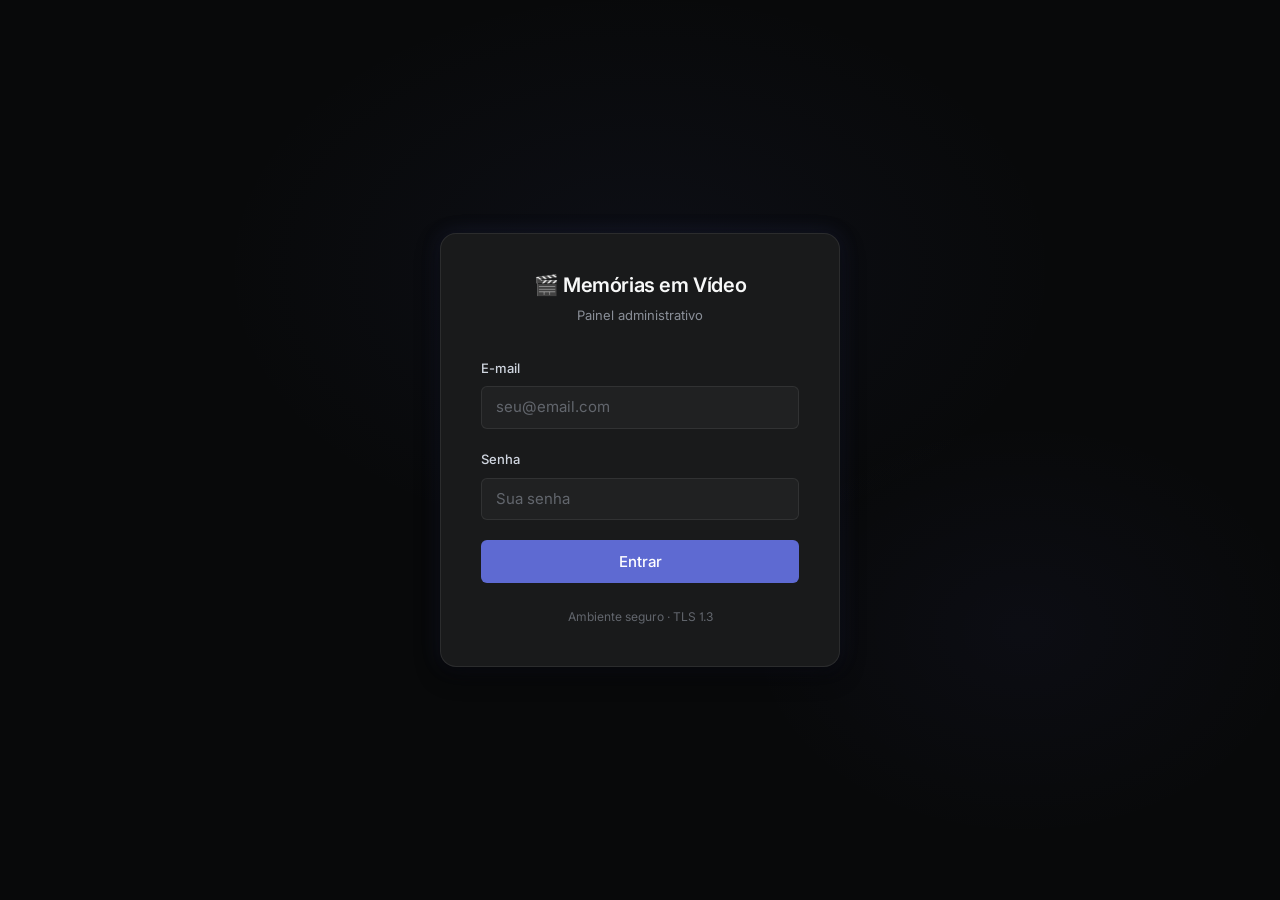
<file: frontend/pedido-detalhe.html>
<!DOCTYPE html>
<html lang="pt-BR">
<head>
  <meta charset="UTF-8">
  <meta name="viewport" content="width=device-width, initial-scale=1.0">
  <title>Memórias em Vídeo — Detalhe do Pedido</title>
  <link rel="stylesheet" href="css/style.css">
</head>
<body>
  <div id="app"></div>
  <script src="js/api.js"></script>
  <script src="js/sse.js"></script>
  <script src="js/app.js"></script>
  <script>
    let pedidoDetalheId = null, pedidoDetalheStream = null, pedidoDetalheData = null;
    function getPedidoDetalheHTML() {
      return `<div id="pedido-detail-loading" class="loading-overlay"><div class="spinner"></div><span>Carregando pedido…</span></div><div id="pedido-detail-content" class="hidden">
        <nav style="display:flex;align-items:center;gap:var(--space-3);margin-bottom:var(--space-6);flex-wrap:wrap;">
          <a href="#/pedidos" class="btn btn-sm btn-secondary">← Voltar</a>
          <span id="detail-status" class="badge badge--info">Carregando…</span>
          <span id="detail-id" style="font-size:var(--font-size-xs);color:var(--color-ink-muted);font-family:var(--font-mono);"></span>
        </nav>
        <div id="sse-status-bar" class="hidden alert alert--info" style="margin-bottom:var(--space-4);font-size:var(--font-size-xs);">🔄 Status atualizado em tempo real</div>
        <div class="detail-grid">
          <div>
            <div class="detail-section"><div class="detail-section__title">📸 Fotos Enviadas</div><div id="fotos-section"><div id="fotos-gallery" class="photo-gallery"></div><div id="fotos-empty" class="hidden"><div class="empty-state"><div class="empty-state__icon">🖼️</div><div class="empty-state__text">Nenhuma foto enviada</div></div></div></div></div>
            <div class="detail-section"><div class="detail-section__title">🎯 Curadoria</div><div class="curation-tabs"><button class="curation-tab curation-tab--active" data-curation="all" onclick="filterCuration('all')">Todas</button><button class="curation-tab" data-curation="selected" onclick="filterCuration('selected')">Selecionadas</button><button class="curation-tab" data-curation="rejected" onclick="filterCuration('rejected')">Rejeitadas</button></div><div id="curation-gallery" class="photo-gallery"></div></div>
          </div>
          <div>
            <div class="detail-section"><div class="detail-section__title">👤 Cliente</div><div id="cliente-info"></div></div>
            <div class="detail-section"><div class="detail-section__title">🎉 Evento</div><div id="evento-info"></div></div>
            <div class="detail-section"><div class="detail-section__title">🎬 Vídeo</div><div id="video-section"><div id="video-empty" class="empty-state"><div class="empty-state__icon">🎥</div><div class="empty-state__text">Vídeo ainda não gerado</div><p>Após a curadoria e processamento, o vídeo aparecerá aqui.</p></div><div id="video-player-wrapper" class="hidden"><div class="video-player"><video id="video-player" controls preload="metadata"></video></div></div></div></div>
            <div class="action-bar"><button class="btn btn-primary" onclick="reprocessarPedido()" id="btn-reprocessar">🔄 Reprocessar</button><button class="btn btn-danger" onclick="cancelarPedido()" id="btn-cancelar">🚫 Cancelar</button></div>
          </div>
        </div>
      </div>`;
    }
    async function loadPedidoDetalhe(id) {
      pedidoDetalheId = id;
      setPageMeta('Detalhe do Pedido', `#${id.slice(0,8)}…`);
      document.getElementById('pedido-detail-loading').classList.remove('hidden');
      if (document.getElementById('pedido-detail-content')) document.getElementById('pedido-detail-content').classList.add('hidden');
      try {
        const data = await api.get(`/pedidos/${id}`);
        pedidoDetalheData = data;
        renderPedidoDetalhe(data);
        connectStream(id);
      } catch (err) { document.getElementById('pedido-detail-loading').innerHTML = '<div class="alert alert--error">'+esc(err.message)+'</div>'; }
    }
    function renderPedidoDetalhe(data) {
      document.getElementById('pedido-detail-loading').classList.add('hidden');
      document.getElementById('pedido-detail-content').classList.remove('hidden');
      const sb = document.getElementById('detail-status');
      sb.className = 'badge badge--'+statusBadgeClass(data.status);
      sb.textContent = statusLabelMap(data.status);
      document.getElementById('detail-id').textContent = 'ID: '+data.id;
      renderClienteInfo(data); renderEventoInfo(data); renderFotos(data.fotos||[]); renderCuration(data.fotos||[]); renderVideo(data);
      setPageMeta('Detalhe do Pedido', esc(data.cliente_nome||data.nome||'')+' · '+esc(data.evento_nome||data.tipo_evento||''));
    }
    function renderClienteInfo(data) {
      const fields = [{label:'Nome',value:data.cliente_nome||data.nome},{label:'Telefone',value:data.cliente_telefone||data.telefone},{label:'E-mail',value:data.cliente_email||data.email},{label:'WhatsApp',value:data.cliente_whatsapp||data.whatsapp}].filter(f=>f.value);
      document.getElementById('cliente-info').innerHTML = fields.length ? fields.map(f=>'<div class="detail-field"><span class="detail-field__label">'+f.label+'</span><span class="detail-field__value">'+esc(f.value)+'</span></div>').join('') : '<div class="empty-state" style="padding:var(--space-6)"><p>Sem informações do cliente.</p></div>';
    }
    function renderEventoInfo(data) {
      const fields = [{label:'Tipo',value:data.evento_nome||data.tipo_evento},{label:'Data do Evento',value:data.evento_data?new Date(data.evento_data).toLocaleDateString('pt-BR'):null},{label:'Local',value:data.evento_local||data.local},{label:'Observações',value:data.observacoes||data.obs}].filter(f=>f.value);
      document.getElementById('evento-info').innerHTML = fields.length ? fields.map(f=>'<div class="detail-field"><span class="detail-field__label">'+f.label+'</span><span class="detail-field__value">'+esc(f.value)+'</span></div>').join('') : '<div class="empty-state" style="padding:var(--space-6)"><p>Sem informações do evento.</p></div>';
    }
    function renderFotos(fotos) {
      const gallery = document.getElementById('fotos-gallery'), empty = document.getElementById('fotos-empty');
      if (!fotos||!fotos.length) { gallery.innerHTML=''; empty.classList.remove('hidden'); return; }
      empty.classList.add('hidden');
      gallery.innerHTML = fotos.map((f,i)=>`<div class="photo-card${f.status==='selecionada'||f.status==='selected'?' photo-card--selected':f.status==='rejeitada'||f.status==='rejected'?' photo-card--rejected':''}"><img src="${esc(f.url||f.path||f.thumbnail_url||'')}" alt="Foto ${i+1}" loading="lazy" onclick="openPhotoViewer('${esc(f.url||f.path||f.thumbnail_url||'')}')">${(f.status==='selecionada'||f.status==='selected'||f.status==='rejeitada'||f.status==='rejected')?'<div class="photo-card__overlay"><span class="photo-card__status photo-card__status--'+(f.status==='selecionada'||f.status==='selected'?'selected':'rejected')+'">'+(f.status==='selecionada'||f.status==='selected'?'Selecionada':'Rejeitada')+'</span></div>':''}</div>`).join('');
    }
    function renderCuration(fotos) {
      if (!fotos||!fotos.length) { document.getElementById('curation-gallery').innerHTML='<div class="empty-state" style="padding:var(--space-6)"><p>Nenhuma foto para curar.</p></div>'; return; }
      window._curationFotos = fotos; filterCuration('all');
    }
    function filterCuration(filter) {
      const gallery = document.getElementById('curation-gallery'), fotos = window._curationFotos||[];
      document.querySelectorAll('[data-curation]').forEach(t=>t.classList.toggle('curation-tab--active',t.dataset.curation===filter));
      const filtered = filter==='all'?fotos:filter==='selected'?fotos.filter(f=>f.status==='selecionada'||f.status==='selected'):fotos.filter(f=>f.status==='rejeitada'||f.status==='rejected');
      if (!filtered.length) { gallery.innerHTML='<div class="empty-state" style="padding:var(--space-6)"><p>Nenhuma foto nesta categoria.</p></div>'; return; }
      gallery.innerHTML = filtered.map((f,i)=>`<div class="photo-card${f.status==='selecionada'||f.status==='selected'?' photo-card--selected':f.status==='rejeitada'||f.status==='rejected'?' photo-card--rejected':''}"><img src="${esc(f.url||f.path||f.thumbnail_url||'')}" alt="Curadoria ${i+1}" loading="lazy" onclick="openPhotoViewer('${esc(f.url||f.path||f.thumbnail_url||'')}')">${(f.status==='selecionada'||f.status==='selected'||f.status==='rejeitada'||f.status==='rejected')?'<div class="photo-card__overlay"><span class="photo-card__status photo-card__status--'+(f.status==='selecionada'||f.status==='selected'?'selected':'rejected')+'">'+(f.status==='selecionada'||f.status==='selected'?'Selecionada':'Rejeitada')+'</span></div>':''}</div>`).join('');
    }
    function renderVideo(data) {
      const url = data.video_url||data.video_path||'';
      if (!url) { document.getElementById('video-player-wrapper').classList.add('hidden'); document.getElementById('video-empty').classList.remove('hidden'); return; }
      document.getElementById('video-empty').classList.add('hidden');
      document.getElementById('video-player-wrapper').classList.remove('hidden');
      document.getElementById('video-player').src = url;
    }
    function openPhotoViewer(url) {
      if (!url) return;
      const overlay = document.createElement('div');
      overlay.className = 'photo-viewer-backdrop';
      overlay.setAttribute('role','dialog');
      overlay.setAttribute('aria-label','Visualizador de foto');
      const img = document.createElement('img');
      img.src = url; img.alt = 'Foto ampliada';
      overlay.appendChild(img);
      overlay.onclick = () => overlay.remove();
      document.body.appendChild(overlay);
    }
    function connectStream(id) {
      if (pedidoDetalheStream) pedidoDetalheStream.disconnect();
      pedidoDetalheStream = connectPedidoStream(id, {
        onMessage: (data) => {
          const bar = document.getElementById('sse-status-bar');
          if (bar) { bar.classList.remove('hidden'); if (data.status) bar.innerHTML = '🔄 Status atualizado: <strong>'+statusLabelMap(data.status)+'</strong>'; }
          if (data.status && pedidoDetalheData && data.status !== pedidoDetalheData.status) {
            pedidoDetalheData.status = data.status;
            const badge = document.getElementById('detail-status');
            if (badge) { badge.className = 'badge badge--'+statusBadgeClass(data.status); badge.textContent = statusLabelMap(data.status); }
          }
        },
        onError: () => {}
      });
    }
    async function reprocessarPedido() {
      if (!pedidoDetalheId) return;
      if (!confirm('Tem certeza que deseja reprocessar este pedido?')) return;
      const btn = document.getElementById('btn-reprocessar');
      btn.disabled = true; btn.innerHTML = '<span class="spinner-btn"></span> Reprocessando…';
      try { await api.post('/pedidos/'+pedidoDetalheId+'/reprocessar'); toast('Pedido reprocessado com sucesso!','success'); await loadPedidoDetalhe(pedidoDetalheId); }
      catch (err) { toast(err.message||'Erro ao reprocessar.','error'); }
      finally { btn.disabled = false; btn.innerHTML = '🔄 Reprocessar'; }
    }
    async function cancelarPedido() {
      if (!pedidoDetalheId) return;
      if (!confirm('Tem certeza que deseja cancelar este pedido? Esta ação não pode ser desfeita.')) return;
      const btn = document.getElementById('btn-cancelar');
      btn.disabled = true; btn.innerHTML = '<span class="spinner-btn"></span> Cancelando…';
      try { await api.post('/pedidos/'+pedidoDetalheId+'/cancelar'); toast('Pedido cancelado.','success'); await loadPedidoDetalhe(pedidoDetalheId); }
      catch (err) { toast(err.message||'Erro ao cancelar.','error'); }
      finally { btn.disabled = false; btn.innerHTML = '🚫 Cancelar'; }
    }
    function statusBadgeClass(s) { return ({'pendente':'warning','aprovado':'success','processando':'info','concluido':'success','concluído':'success','cancelado':'danger','rejeitado':'danger','erro':'danger'})[s?.toLowerCase()]||'neutral'; }
    function statusLabelMap(s) { return ({'pendente':'Pendente','aprovado':'Aprovado','processando':'Processando','concluido':'Concluído','concluído':'Concluído','cancelado':'Cancelado','rejeitado':'Rejeitado','erro':'Erro'})[s?.toLowerCase()]||s||'—'; }
    function esc(str) { if (!str) return '—'; const d = document.createElement('div'); d.textContent = str; return d.innerHTML; }
  </script>
</body>
</html>
</file>
<file: frontend/css/style.css>
/* ============================================================
   Memórias em Vídeo — Design System Linear-Inspired
   ============================================================
   Design DNA: Linear (dark/indigo) + Sentry sidebar + Supabase clean
   Typography: Inter with OpenType cv01, ss03
   Palette: Near-black canvas, semi-transparent white borders,
            brand indigo-violet accent, OKLCH status colors.
   ============================================================ */

/* ----- Google Fonts via @import ----- */
@import url('https://fonts.googleapis.com/css2?family=Inter:wght@300;400;500;600;700&family=JetBrains+Mono:wght@400;500&display=swap');

/* ============================================================
   1. Design Tokens (CSS Custom Properties)
   ============================================================ */
:root {
  /* Near-black canvas inspired by Linear */
  --color-bg: #08090a;
  --color-surface: #0f1011;
  --color-surface-elevated: #191a1b;
  --color-surface-hover: #28282c;
  --color-surface-glass: rgba(255,255,255,0.03);
  --color-surface-card: rgba(255,255,255,0.03);

  /* Text hierarchy — Linear's luminance-based system */
  --color-text: #f7f8f8;
  --color-text-secondary: #d0d6e0;
  --color-text-muted: #8a8f98;
  --color-text-subtle: #62666d;

  /* Brand — Linear indigo-violet */
  --color-brand: #5e6ad2;
  --color-brand-hover: #828fff;
  --color-brand-accent: #7170ff;
  --color-brand-bg: rgba(94,106,210,0.15);

  /* Status colors (OKLCH for vibrancy on dark) */
  --color-success: oklch(62% 0.18 145);
  --color-success-bg: oklch(62% 0.18 145 / 0.15);
  --color-warning: oklch(70% 0.16 85);
  --color-warning-bg: oklch(70% 0.16 85 / 0.15);
  --color-danger: oklch(58% 0.2 30);
  --color-danger-bg: oklch(58% 0.2 30 / 0.15);
  --color-info: oklch(62% 0.12 240);
  --color-info-bg: oklch(62% 0.12 240 / 0.15);

  /* Border system — semi-transparent white (Linear signature) */
  --border-subtle: rgba(255,255,255,0.05);
  --border: rgba(255,255,255,0.08);
  --border-solid: #23252a;
  --border-hover: rgba(255,255,255,0.12);

  /* Shadows — subtle on dark (Linear's luminance stepping) */
  --shadow-sm: 0 1px 2px rgba(0,0,0,0.3);
  --shadow: 0 1px 3px rgba(0,0,0,0.3), 0 1px 2px rgba(0,0,0,0.2);
  --shadow-md: 0 4px 8px rgba(0,0,0,0.35), 0 2px 4px rgba(0,0,0,0.2);
  --shadow-lg: 0 8px 24px rgba(0,0,0,0.4), 0 3px 6px rgba(0,0,0,0.25);
  --shadow-glow: 0 0 20px rgba(94,106,210,0.15);

  /* Border radius — Linear's scale */
  --radius-sm: 6px;
  --radius: 8px;
  --radius-md: 12px;
  --radius-lg: 16px;
  --radius-pill: 9999px;

  /* Typography — Inter + JetBrains Mono */
  --font-family: 'Inter', system-ui, -apple-system, 'Segoe UI', Roboto, sans-serif;
  --font-mono: 'JetBrains Mono', ui-monospace, SFMono-Regular, Menlo, Monaco, Consolas, monospace;
  --font-features: 'cv01', 'ss03';

  /* Font sizes */
  --text-xs: 0.75rem;    /* 12px */
  --text-sm: 0.8125rem;  /* 13px */
  --text-base: 0.9375rem;/* 15px */
  --text-lg: 1rem;       /* 16px */
  --text-xl: 1.125rem;   /* 18px */
  --text-2xl: 1.25rem;   /* 20px */
  --text-3xl: 1.5rem;    /* 24px */
  --text-4xl: clamp(1.75rem, 3vw, 2.25rem);
  --text-5xl: clamp(2rem, 4vw, 3rem);

  /* Font weights — Linear's 3-tier + 510 signature */
  --weight-normal: 400;
  --weight-medium: 500;
  --weight-semibold: 600;

  /* Spacing — 8px grid */
  --space-1: 4px;
  --space-2: 8px;
  --space-3: 12px;
  --space-4: 16px;
  --space-5: 20px;
  --space-6: 24px;
  --space-8: 32px;
  --space-10: 40px;
  --space-12: 48px;
  --space-16: 64px;

  /* Layout */
  --sidebar-width: 260px;
  --header-height: 60px;
  --max-width: 1200px;

  /* Z-index */
  --z-dropdown: 10;
  --z-sticky: 100;
  --z-sidebar: 100;
  --z-overlay: 150;
  --z-modal-backdrop: 200;
  --z-modal: 300;
  --z-toast: 400;
}

/* ============================================================
   2. Reset & Base
   ============================================================ */
*, *::before, *::after {
  box-sizing: border-box;
  margin: 0;
  padding: 0;
}

html {
  font-size: 16px;
  -webkit-text-size-adjust: 100%;
  -webkit-font-smoothing: antialiased;
  -moz-osx-font-smoothing: grayscale;
}

body {
  font-family: var(--font-family);
  font-feature-settings: var(--font-features);
  font-size: var(--text-base);
  line-height: 1.6;
  color: var(--color-text);
  background: var(--color-bg);
  min-height: 100vh;
}

a {
  color: var(--color-brand-accent);
  text-decoration: none;
  transition: color 0.15s ease;
}
a:hover {
  color: var(--color-brand-hover);
  text-decoration: underline;
}

img {
  max-width: 100%;
  height: auto;
  display: block;
}

::selection {
  background: var(--color-brand);
  color: #fff;
}

/* Scrollbar - thin, dark */
::-webkit-scrollbar {
  width: 6px;
  height: 6px;
}
::-webkit-scrollbar-track {
  background: var(--color-surface);
}
::-webkit-scrollbar-thumb {
  background: var(--border-solid);
  border-radius: 3px;
}
::-webkit-scrollbar-thumb:hover {
  background: var(--color-surface-hover);
}

/* ============================================================
   3. Typography
   ============================================================ */
h1, h2, h3, h4 {
  text-wrap: balance;
  font-family: var(--font-family);
  font-feature-settings: var(--font-features);
}

h1 {
  font-size: var(--text-5xl);
  font-weight: var(--weight-semibold);
  line-height: 1.15;
  letter-spacing: -0.03em;
  color: var(--color-text);
}

h2 {
  font-size: var(--text-3xl);
  font-weight: var(--weight-semibold);
  line-height: 1.25;
  letter-spacing: -0.02em;
  color: var(--color-text);
}

h3 {
  font-size: var(--text-xl);
  font-weight: var(--weight-semibold);
  line-height: 1.3;
  letter-spacing: -0.01em;
  color: var(--color-text);
}

h4 {
  font-size: var(--text-lg);
  font-weight: var(--weight-medium);
  line-height: 1.4;
  color: var(--color-text);
}

p {
  color: var(--color-text-secondary);
  line-height: 1.6;
}

small, .text-small {
  font-size: var(--text-sm);
  color: var(--color-text-muted);
}

/* ============================================================
   4. Login Page
   ============================================================ */
.login-page {
  display: flex;
  align-items: center;
  justify-content: center;
  min-height: 100vh;
  background: var(--color-bg);
  padding: var(--space-4);
  position: relative;
}

/* Animated gradient background */
.login-page::before {
  content: '';
  position: absolute;
  inset: 0;
  background:
    radial-gradient(ellipse 600px 400px at 50% 30%, rgba(94,106,210,0.06) 0%, transparent 70%),
    radial-gradient(ellipse 400px 300px at 80% 70%, rgba(113,112,255,0.04) 0%, transparent 70%);
  pointer-events: none;
}

.login-card {
  background: var(--color-surface-elevated);
  border: 1px solid var(--border);
  border-radius: var(--radius-lg);
  padding: var(--space-10);
  width: 100%;
  max-width: 400px;
  position: relative;
  animation: fadeInUp 0.5s cubic-bezier(0.16, 1, 0.3, 1) backwards;
  box-shadow: var(--shadow-lg), var(--shadow-glow);
}

.login-card__logo {
  text-align: center;
  margin-bottom: var(--space-8);
}

.login-card__logo h1 {
  font-size: var(--text-2xl);
  color: var(--color-text);
  font-weight: var(--weight-semibold);
  letter-spacing: -0.02em;
}

.login-card__logo p {
  color: var(--color-text-muted);
  font-size: var(--text-sm);
  margin-top: var(--space-2);
}

.login-card__footer {
  text-align: center;
  margin-top: var(--space-6);
  font-size: var(--text-xs);
  color: var(--color-text-subtle);
}

/* ============================================================
   5. App Layout (Authenticated)
   ============================================================ */
.app-layout {
  display: flex;
  min-height: 100vh;
}

/* ----- Sidebar ----- */
.sidebar {
  position: fixed;
  top: 0;
  left: 0;
  bottom: 0;
  width: var(--sidebar-width);
  background: var(--color-surface);
  border-right: 1px solid var(--border-subtle);
  display: flex;
  flex-direction: column;
  z-index: var(--z-sidebar);
  transition: transform 0.3s cubic-bezier(0.16, 1, 0.3, 1);
}

.sidebar__brand {
  padding: var(--space-6) var(--space-5) var(--space-4);
  border-bottom: 1px solid var(--border-subtle);
  display: flex;
  flex-direction: column;
  gap: 1px;
}

.sidebar__brand h1 {
  font-size: var(--text-lg);
  color: var(--color-text);
  font-weight: var(--weight-semibold);
  letter-spacing: -0.02em;
  line-height: 1.2;
}

.sidebar__brand span {
  font-size: var(--text-xs);
  color: var(--color-text-muted);
  font-weight: var(--weight-medium);
}

/* Brand accent dot */
.sidebar__brand::before {
  content: '';
  width: 8px;
  height: 8px;
  border-radius: 50%;
  background: var(--color-brand);
  margin-bottom: var(--space-2);
  box-shadow: 0 0 12px rgba(94,106,210,0.4);
}

.sidebar__nav {
  flex: 1;
  padding: var(--space-3);
  display: flex;
  flex-direction: column;
  gap: 2px;
}

.sidebar__link {
  display: flex;
  align-items: center;
  gap: var(--space-3);
  padding: var(--space-3) var(--space-4);
  border-radius: var(--radius);
  color: var(--color-text-muted);
  font-size: var(--text-sm);
  font-weight: var(--weight-medium);
  line-height: 1.4;
  transition: all 0.15s ease;
  text-decoration: none;
  cursor: pointer;
  border: none;
  background: transparent;
  width: 100%;
  text-align: left;
  font-family: var(--font-family);
  font-feature-settings: var(--font-features);
}

.sidebar__link:hover {
  background: rgba(255,255,255,0.04);
  color: var(--color-text-secondary);
  text-decoration: none;
}

.sidebar__link--active {
  background: rgba(94,106,210,0.15);
  color: var(--color-text);
}

.sidebar__link--active:hover {
  background: rgba(94,106,210,0.2);
  color: var(--color-text);
}

.sidebar__link .icon {
  width: 20px;
  text-align: center;
  font-size: var(--text-lg);
  flex-shrink: 0;
  line-height: 1;
}

.sidebar__footer {
  padding: var(--space-3);
  border-top: 1px solid var(--border-subtle);
}

.sidebar__footer .sidebar__link {
  color: var(--color-text-subtle);
  font-size: var(--text-xs);
}

.sidebar__footer .sidebar__link:hover {
  color: var(--color-danger);
  background: rgba(255,255,255,0.04);
}

/* ----- Main Content ----- */
.main-content {
  flex: 1;
  margin-left: var(--sidebar-width);
  min-height: 100vh;
  display: flex;
  flex-direction: column;
}

/* ----- Topbar ----- */
.topbar {
  position: sticky;
  top: 0;
  z-index: var(--z-sticky);
  background: rgba(8,9,10,0.85);
  backdrop-filter: blur(12px);
  -webkit-backdrop-filter: blur(12px);
  border-bottom: 1px solid var(--border-subtle);
  padding: 0 var(--space-8);
  display: flex;
  align-items: center;
  justify-content: space-between;
  height: var(--header-height);
}

.topbar__title h2 {
  font-size: var(--text-lg);
  font-weight: var(--weight-semibold);
  color: var(--color-text);
  letter-spacing: -0.01em;
}

.topbar__title p {
  font-size: var(--text-xs);
  color: var(--color-text-muted);
  margin-top: 1px;
}

.topbar__actions {
  display: flex;
  align-items: center;
  gap: var(--space-3);
}

.topbar__user {
  display: flex;
  align-items: center;
  gap: var(--space-2);
  font-size: var(--text-sm);
  color: var(--color-text-muted);
}

/* Mobile menu toggle */
.menu-toggle {
  display: none;
  background: none;
  border: none;
  font-size: var(--text-xl);
  cursor: pointer;
  color: var(--color-text);
  padding: var(--space-1);
  line-height: 1;
  border-radius: var(--radius-sm);
  transition: background 0.15s ease;
}
.menu-toggle:hover {
  background: rgba(255,255,255,0.05);
}

/* Overlay for mobile sidebar */
.sidebar-overlay {
  display: none;
  position: fixed;
  inset: 0;
  background: rgba(0,0,0,0.6);
  z-index: var(--z-overlay);
  backdrop-filter: blur(2px);
}

/* Page Content */
.page-content {
  padding: var(--space-8);
  max-width: var(--max-width);
  width: 100%;
  margin: 0 auto;
  flex: 1;
}

/* ============================================================
   6. Buttons — Linear-style ghost/translucent
   ============================================================ */
.btn {
  display: inline-flex;
  align-items: center;
  justify-content: center;
  gap: var(--space-2);
  padding: 7px 16px;
  font-size: var(--text-sm);
  font-weight: var(--weight-medium);
  font-family: var(--font-family);
  font-feature-settings: var(--font-features);
  border: 1px solid transparent;
  border-radius: var(--radius-sm);
  cursor: pointer;
  transition: all 0.15s ease;
  white-space: nowrap;
  line-height: 1.4;
  text-decoration: none;
  position: relative;
}

.btn:disabled {
  opacity: 0.4;
  cursor: not-allowed;
  pointer-events: none;
}

/* Primary — Brand Indigo (Linear-style) */
.btn-primary {
  background: var(--color-brand);
  color: #fff;
  border-color: transparent;
}
.btn-primary:hover:not(:disabled) {
  background: var(--color-brand-hover);
  box-shadow: var(--shadow-glow);
}

/* Secondary — Ghost (Linear's translucent white) */
.btn-secondary {
  background: rgba(255,255,255,0.04);
  color: var(--color-text-secondary);
  border: 1px solid var(--border);
}
.btn-secondary:hover:not(:disabled) {
  background: rgba(255,255,255,0.08);
  color: var(--color-text);
  border-color: rgba(255,255,255,0.12);
}

/* Danger */
.btn-danger {
  background: var(--color-danger-bg);
  color: var(--color-danger);
  border: 1px solid rgba(255,255,255,0.06);
}
.btn-danger:hover:not(:disabled) {
  background: rgba(255,255,255,0.08);
  color: var(--color-danger);
  border-color: rgba(255,255,255,0.1);
}

/* Sizes */
.btn-sm {
  padding: 4px 10px;
  font-size: var(--text-xs);
  border-radius: var(--radius-sm);
}

.btn-lg {
  padding: 10px 24px;
  font-size: var(--text-base);
}

.btn-block {
  width: 100%;
}

/* Spinner inside button */
.btn .spinner-btn {
  width: 14px;
  height: 14px;
  border: 2px solid rgba(255,255,255,0.25);
  border-top-color: currentColor;
  border-radius: 50%;
  animation: spin 0.5s linear infinite;
  display: inline-block;
  flex-shrink: 0;
}

/* ============================================================
   7. Forms — Linear-style inputs
   ============================================================ */
.form-group {
  margin-bottom: var(--space-5);
}

.form-group label {
  display: block;
  font-size: var(--text-sm);
  font-weight: var(--weight-medium);
  color: var(--color-text-secondary);
  margin-bottom: var(--space-2);
}

.form-input {
  width: 100%;
  padding: 9px 14px;
  border: 1px solid var(--border);
  border-radius: var(--radius-sm);
  font-size: var(--text-base);
  font-family: var(--font-family);
  font-feature-settings: var(--font-features);
  color: var(--color-text);
  background: rgba(255,255,255,0.03);
  transition: border-color 0.15s ease, box-shadow 0.15s ease;
  line-height: 1.5;
}

.form-input:focus {
  outline: none;
  border-color: var(--color-brand);
  box-shadow: 0 0 0 3px rgba(94,106,210,0.15);
  background: rgba(255,255,255,0.05);
}

.form-input::placeholder {
  color: var(--color-text-subtle);
}

select.form-input {
  appearance: none;
  background-image: url("data:image/svg+xml,%3Csvg xmlns='http://www.w3.org/2000/svg' width='12' height='12' viewBox='0 0 12 12'%3E%3Cpath fill='%238a8f98' d='M6 8L1 3h10z'/%3E%3C/svg%3E");
  background-repeat: no-repeat;
  background-position: right 12px center;
  padding-right: var(--space-8);
  cursor: pointer;
}

select.form-input option {
  background: var(--color-surface-elevated);
  color: var(--color-text);
}

.form-error {
  font-size: var(--text-xs);
  color: var(--color-danger);
  margin-top: var(--space-1);
  font-weight: var(--weight-medium);
}

/* ============================================================
   8. Cards — Linear-style translucent surfaces
   ============================================================ */
.card {
  background: var(--color-surface-card);
  border: 1px solid var(--border);
  border-radius: var(--radius);
  animation: fadeInUp 0.4s cubic-bezier(0.16, 1, 0.3, 1) backwards;
  transition: border-color 0.2s ease;
}

.card:hover {
  border-color: rgba(255,255,255,0.1);
}

.card__header {
  padding: var(--space-5) var(--space-6);
  border-bottom: 1px solid var(--border-subtle);
  display: flex;
  align-items: center;
  justify-content: space-between;
  gap: var(--space-3);
}

.card__header h3 {
  font-size: var(--text-lg);
  font-weight: var(--weight-semibold);
  color: var(--color-text);
  letter-spacing: -0.01em;
}

.card__body {
  padding: var(--space-6);
}

.card__footer {
  padding: var(--space-4) var(--space-6);
  border-top: 1px solid var(--border-subtle);
  font-size: var(--text-sm);
  color: var(--color-text-muted);
}

/* ============================================================
   9. Metrics Grid
   ============================================================ */
.metrics-grid {
  display: grid;
  grid-template-columns: repeat(auto-fit, minmax(220px, 1fr));
  gap: var(--space-5);
  margin-bottom: var(--space-8);
  animation: fadeIn 0.3s ease backwards;
}

.metric-card {
  background: var(--color-surface-card);
  border: 1px solid var(--border);
  border-radius: var(--radius);
  padding: var(--space-6);
  display: flex;
  flex-direction: column;
  gap: var(--space-2);
  transition: all 0.2s ease;
  animation: fadeInUp 0.4s cubic-bezier(0.16, 1, 0.3, 1) backwards;
  position: relative;
  overflow: hidden;
}

.metric-card::before {
  content: '';
  position: absolute;
  top: 0;
  left: 0;
  right: 0;
  height: 2px;
  border-radius: var(--radius) var(--radius) 0 0;
}

.metric-card:nth-child(1)::before { background: var(--color-brand); }
.metric-card:nth-child(2)::before { background: var(--color-success); }
.metric-card:nth-child(3)::before { background: var(--color-warning); }
.metric-card:nth-child(4)::before { background: var(--color-danger); }

.metric-card:hover {
  border-color: rgba(255,255,255,0.12);
  background: rgba(255,255,255,0.05);
  transform: translateY(-1px);
}

.metric-card:nth-child(1) { animation-delay: 0s; }
.metric-card:nth-child(2) { animation-delay: 0.06s; }
.metric-card:nth-child(3) { animation-delay: 0.12s; }
.metric-card:nth-child(4) { animation-delay: 0.18s; }

.metric-card__label {
  font-size: var(--text-sm);
  color: var(--color-text-muted);
  font-weight: var(--weight-medium);
}

.metric-card__value {
  font-size: var(--text-4xl);
  font-weight: var(--weight-semibold);
  color: var(--color-text);
  line-height: 1;
  letter-spacing: -0.02em;
}

.metric-card__icon {
  width: 36px;
  height: 36px;
  border-radius: var(--radius);
  display: flex;
  align-items: center;
  justify-content: center;
  font-size: var(--text-lg);
  margin-bottom: var(--space-2);
  flex-shrink: 0;
  background: rgba(255,255,255,0.05);
  border: 1px solid var(--border-subtle);
}

.metric-card__icon--blue {
  background: rgba(94,106,210,0.1);
  border-color: rgba(94,106,210,0.2);
  color: var(--color-brand);
}

.metric-card__icon--green {
  background: rgba(16,185,129,0.1);
  border-color: rgba(16,185,129,0.2);
  color: var(--color-success);
}

.metric-card__icon--yellow {
  background: rgba(250,204,21,0.1);
  border-color: rgba(250,204,21,0.2);
  color: var(--color-warning);
}

.metric-card__icon--red {
  background: rgba(239,68,68,0.1);
  border-color: rgba(239,68,68,0.2);
  color: var(--color-danger);
}

/* ============================================================
   10. Tables — Clean, data-dense (Sentry-inspired)
   ============================================================ */
.table-wrapper {
  overflow-x: auto;
  border-radius: 0 0 var(--radius) var(--radius);
}

table {
  width: 100%;
  border-collapse: collapse;
}

thead th {
  text-align: left;
  font-size: var(--text-xs);
  font-weight: var(--weight-semibold);
  color: var(--color-text-muted);
  padding: var(--space-3) var(--space-4);
  border-bottom: 1px solid var(--border);
  white-space: nowrap;
  text-transform: uppercase;
  letter-spacing: 0.04em;
}

tbody td {
  padding: var(--space-3) var(--space-4);
  border-bottom: 1px solid var(--border-subtle);
  font-size: var(--text-sm);
  vertical-align: middle;
  color: var(--color-text-secondary);
}

tbody tr {
  transition: background 0.12s ease;
  cursor: pointer;
}

tbody tr:hover {
  background: rgba(255,255,255,0.03);
}

tbody tr:last-child td {
  border-bottom: none;
}

tbody tr td:first-child {
  color: var(--color-text);
  font-weight: var(--weight-medium);
}

/* ============================================================
   11. Status Badges — Linear-style pills
   ============================================================ */
.badge {
  display: inline-flex;
  align-items: center;
  gap: 6px;
  padding: 2px 10px;
  border-radius: var(--radius-pill);
  font-size: var(--text-xs);
  font-weight: var(--weight-medium);
  white-space: nowrap;
  line-height: 1.5;
  letter-spacing: 0.01em;
}

.badge::before {
  content: '';
  width: 6px;
  height: 6px;
  border-radius: 50%;
  flex-shrink: 0;
}

.badge--success {
  background: var(--color-success-bg);
  color: var(--color-success);
}
.badge--success::before {
  background: var(--color-success);
}

.badge--warning {
  background: var(--color-warning-bg);
  color: var(--color-warning);
}
.badge--warning::before {
  background: var(--color-warning);
}

.badge--danger {
  background: var(--color-danger-bg);
  color: var(--color-danger);
}
.badge--danger::before {
  background: var(--color-danger);
}

.badge--info {
  background: var(--color-info-bg);
  color: var(--color-info);
}
.badge--info::before {
  background: var(--color-info);
}

.badge--neutral {
  background: rgba(255,255,255,0.05);
  color: var(--color-text-muted);
}
.badge--neutral::before {
  background: var(--color-text-muted);
}

/* ============================================================
   12. Filters Bar
   ============================================================ */
.filters-bar {
  display: flex;
  flex-wrap: wrap;
  gap: var(--space-3);
  align-items: center;
  margin-bottom: var(--space-6);
  padding: var(--space-4);
  background: rgba(255,255,255,0.02);
  border: 1px solid var(--border-subtle);
  border-radius: var(--radius);
}

.filters-bar .form-input {
  max-width: 220px;
  padding: 7px 12px;
  font-size: var(--text-sm);
}

.filters-bar select.form-input {
  max-width: 170px;
}

/* ============================================================
   13. Pagination
   ============================================================ */
.pagination {
  display: flex;
  align-items: center;
  justify-content: space-between;
  padding: var(--space-5) 0 var(--space-2);
  font-size: var(--text-sm);
  color: var(--color-text-muted);
}

.pagination__buttons {
  display: flex;
  gap: var(--space-2);
}

.pagination__btn {
  padding: var(--space-2) var(--space-3);
  border: 1px solid var(--border);
  border-radius: var(--radius-sm);
  background: transparent;
  color: var(--color-text-secondary);
  font-size: var(--text-sm);
  cursor: pointer;
  transition: all 0.12s ease;
  font-family: var(--font-family);
  min-width: 36px;
  text-align: center;
  line-height: 1.4;
}

.pagination__btn:hover:not(:disabled) {
  border-color: var(--color-brand);
  color: var(--color-brand);
  background: rgba(94,106,210,0.08);
}

.pagination__btn:disabled {
  opacity: 0.3;
  cursor: not-allowed;
}

.pagination__btn--active {
  background: var(--color-brand);
  color: #fff;
  border-color: var(--color-brand);
}

.pagination__btn--active:hover {
  background: var(--color-brand-hover);
  color: #fff;
  border-color: var(--color-brand-hover);
}

/* ============================================================
   14. Photo Gallery
   ============================================================ */
.photo-gallery {
  display: grid;
  grid-template-columns: repeat(auto-fill, minmax(140px, 1fr));
  gap: var(--space-3);
}

.photo-card {
  position: relative;
  border-radius: var(--radius);
  overflow: hidden;
  background: var(--color-surface-elevated);
  aspect-ratio: 1;
  cursor: pointer;
  border: 2px solid transparent;
  transition: all 0.2s cubic-bezier(0.16, 1, 0.3, 1);
}

.photo-card:hover {
  border-color: var(--color-brand);
  transform: scale(1.03);
  box-shadow: 0 0 16px rgba(94,106,210,0.2);
}

.photo-card img {
  width: 100%;
  height: 100%;
  object-fit: cover;
}

.photo-card__overlay {
  position: absolute;
  bottom: 0;
  left: 0;
  right: 0;
  padding: var(--space-3);
  background: linear-gradient(transparent, rgba(0,0,0,0.7));
  display: flex;
  justify-content: space-between;
  align-items: center;
}

.photo-card__status {
  font-size: var(--text-xs);
  font-weight: var(--weight-medium);
  color: #fff;
}

.photo-card__status--selected {
  color: var(--color-success);
}

.photo-card__status--rejected {
  color: var(--color-danger);
}

.photo-card--selected {
  border-color: var(--color-success);
  box-shadow: 0 0 12px rgba(16,185,129,0.2);
}

.photo-card--rejected {
  border-color: var(--color-danger);
  opacity: 0.65;
}

/* ============================================================
   15. Curation Tabs
   ============================================================ */
.curation-tabs {
  display: flex;
  gap: 0;
  border-bottom: 1px solid var(--border);
  margin-bottom: var(--space-5);
}

.curation-tab {
  padding: var(--space-3) var(--space-5);
  font-size: var(--text-sm);
  font-weight: var(--weight-medium);
  color: var(--color-text-muted);
  background: none;
  border: none;
  border-bottom: 2px solid transparent;
  margin-bottom: -1px;
  cursor: pointer;
  transition: all 0.15s ease;
  font-family: var(--font-family);
  font-feature-settings: var(--font-features);
}

.curation-tab:hover {
  color: var(--color-text-secondary);
}

.curation-tab--active {
  color: var(--color-text);
  border-bottom-color: var(--color-brand);
}

/* ============================================================
   16. Video Player
   ============================================================ */
.video-player {
  width: 100%;
  border-radius: var(--radius);
  overflow: hidden;
  background: #000;
  margin-bottom: var(--space-5);
  border: 1px solid var(--border-subtle);
}

.video-player video {
  width: 100%;
  display: block;
  max-height: 480px;
}

/* ============================================================
   17. Detail Grid
   ============================================================ */
.detail-grid {
  display: grid;
  grid-template-columns: 1fr 1fr;
  gap: var(--space-6);
}

.detail-section {
  margin-bottom: var(--space-6);
}

.detail-section__title {
  font-size: var(--text-sm);
  font-weight: var(--weight-semibold);
  color: var(--color-text);
  margin-bottom: var(--space-3);
  padding-bottom: var(--space-2);
  border-bottom: 1px solid var(--border-subtle);
  text-transform: uppercase;
  letter-spacing: 0.04em;
}

.detail-field {
  display: flex;
  justify-content: space-between;
  align-items: baseline;
  padding: var(--space-2) 0;
  border-bottom: 1px solid var(--border-subtle);
  font-size: var(--text-sm);
}

.detail-field:last-child {
  border-bottom: none;
}

.detail-field__label {
  color: var(--color-text-muted);
  font-weight: var(--weight-medium);
}

.detail-field__value {
  color: var(--color-text);
  font-weight: var(--weight-medium);
  text-align: right;
}

/* ============================================================
   18. Action Bar
   ============================================================ */
.action-bar {
  display: flex;
  flex-wrap: wrap;
  gap: var(--space-3);
  margin-top: var(--space-6);
  padding-top: var(--space-6);
  border-top: 1px solid var(--border-subtle);
}

/* ============================================================
   19. Charts
   ============================================================ */
.chart-container {
  position: relative;
  width: 100%;
  max-width: 380px;
  margin: 0 auto;
}

/* Legend on dark background */
.chart-container canvas ~ .chartjs-tooltip {
  color: var(--color-text);
}

/* ============================================================
   20. Empty States & Alerts
   ============================================================ */
.empty-state {
  text-align: center;
  padding: var(--space-12) var(--space-6);
  color: var(--color-text-muted);
}

.empty-state__icon {
  font-size: 2.5rem;
  margin-bottom: var(--space-4);
  opacity: 0.5;
}

.empty-state__text {
  font-size: var(--text-lg);
  margin-bottom: var(--space-2);
  color: var(--color-text-secondary);
  font-weight: var(--weight-medium);
}

.empty-state p {
  font-size: var(--text-sm);
  color: var(--color-text-muted);
}

/* Alerts */
.alert {
  padding: var(--space-3) var(--space-4);
  border-radius: var(--radius);
  font-size: var(--text-sm);
  font-weight: var(--weight-medium);
  margin-bottom: var(--space-4);
  display: flex;
  align-items: center;
  gap: var(--space-2);
  border: 1px solid transparent;
}

.alert--error {
  background: var(--color-danger-bg);
  color: var(--color-danger);
  border-color: rgba(255,255,255,0.06);
}

.alert--success {
  background: var(--color-success-bg);
  color: var(--color-success);
  border-color: rgba(255,255,255,0.06);
}

.alert--info {
  background: var(--color-info-bg);
  color: var(--color-info);
  border-color: rgba(255,255,255,0.06);
}

.alert--warning {
  background: var(--color-warning-bg);
  color: var(--color-warning);
  border-color: rgba(255,255,255,0.06);
}

/* ============================================================
   21. Loading Spinner
   ============================================================ */
.spinner {
  width: 24px;
  height: 24px;
  border: 2px solid var(--border);
  border-top-color: var(--color-brand);
  border-radius: 50%;
  animation: spin 0.6s linear infinite;
  margin: var(--space-4) auto;
}

.spinner--sm {
  width: 16px;
  height: 16px;
  border-width: 2px;
}

@keyframes spin {
  to { transform: rotate(360deg); }
}

.loading-overlay {
  display: flex;
  align-items: center;
  justify-content: center;
  min-height: 200px;
  flex-direction: column;
  gap: var(--space-3);
}

.loading-overlay span {
  font-size: var(--text-sm);
  color: var(--color-text-muted);
}

/* ============================================================
   22. Skeleton Loading — Linear-style shimmer
   ============================================================ */
.skeleton {
  background: rgba(255,255,255,0.04);
  border-radius: var(--radius-sm);
  position: relative;
  overflow: hidden;
}

.skeleton::after {
  content: '';
  position: absolute;
  inset: 0;
  background: linear-gradient(
    90deg,
    transparent 0%,
    rgba(255,255,255,0.06) 50%,
    transparent 100%
  );
  background-size: 200% 100%;
  animation: shimmer 1.5s ease-in-out infinite;
}

@keyframes shimmer {
  0% { background-position: 200% 0; }
  100% { background-position: -200% 0; }
}

.skeleton--text {
  height: 1em;
  margin-bottom: var(--space-2);
  width: 100%;
}

.skeleton--text-sm {
  height: 0.75em;
  width: 60%;
}

.skeleton--text-lg {
  height: 1.5em;
  width: 80%;
}

.skeleton--card {
  height: 120px;
  border-radius: var(--radius);
}

.skeleton--avatar {
  width: 40px;
  height: 40px;
  border-radius: 50%;
}

.skeleton--thumbnail {
  aspect-ratio: 1;
  border-radius: var(--radius);
}

.skeleton-row td {
  padding: var(--space-3) var(--space-4);
}

.skeleton-row .skeleton {
  margin: 0;
}

/* ============================================================
   23. Toast Notifications
   ============================================================ */
.toast-container {
  position: fixed;
  top: var(--space-4);
  right: var(--space-4);
  z-index: var(--z-toast);
  display: flex;
  flex-direction: column;
  gap: var(--space-3);
  pointer-events: none;
  max-width: 380px;
}

.toast {
  padding: var(--space-4) var(--space-5);
  border-radius: var(--radius);
  background: var(--color-surface-elevated);
  color: var(--color-text);
  font-size: var(--text-sm);
  font-weight: var(--weight-medium);
  border: 1px solid var(--border);
  box-shadow: var(--shadow-lg);
  display: flex;
  align-items: center;
  gap: var(--space-3);
  pointer-events: auto;
  animation: toastIn 0.3s cubic-bezier(0.16, 1, 0.3, 1) backwards;
  line-height: 1.4;
}

.toast--success { border-color: var(--color-success); }
.toast--error { border-color: var(--color-danger); }
.toast--info { border-color: var(--color-info); }
.toast--warning { border-color: var(--color-warning); }

.toast__close {
  background: none;
  border: none;
  color: var(--color-text-muted);
  cursor: pointer;
  font-size: var(--text-lg);
  line-height: 1;
  opacity: 0.6;
  margin-left: auto;
  padding: 0 var(--space-1);
  font-family: var(--font-family);
  transition: opacity 0.15s ease;
}

.toast__close:hover {
  opacity: 1;
}

.toast--exit {
  animation: toastOut 0.25s cubic-bezier(0.16, 1, 0.3, 1) forwards;
}

/* ============================================================
   24. Photo Viewer (Lightbox)
   ============================================================ */
.photo-viewer-backdrop {
  position: fixed;
  inset: 0;
  background: rgba(0,0,0,0.92);
  display: flex;
  align-items: center;
  justify-content: center;
  z-index: var(--z-modal);
  cursor: pointer;
  padding: var(--space-6);
  animation: fadeIn 0.2s ease backwards;
  backdrop-filter: blur(8px);
}

.photo-viewer-backdrop img {
  max-width: 95vw;
  max-height: 95vh;
  object-fit: contain;
  border-radius: var(--radius);
  animation: scaleIn 0.3s cubic-bezier(0.16, 1, 0.3, 1) backwards;
  box-shadow: 0 0 40px rgba(0,0,0,0.5);
}

/* ============================================================
   25. Two-Column Layout
   ============================================================ */
.cols-2 {
  display: grid;
  grid-template-columns: 1fr 1fr;
  gap: var(--space-6);
}

/* ============================================================
   26. Animations
   ============================================================ */
@keyframes fadeInUp {
  from {
    opacity: 0;
    transform: translateY(10px);
  }
  to {
    opacity: 1;
    transform: translateY(0);
  }
}

@keyframes fadeIn {
  from { opacity: 0; }
  to { opacity: 1; }
}

@keyframes scaleIn {
  from {
    opacity: 0;
    transform: scale(0.95);
  }
  to {
    opacity: 1;
    transform: scale(1);
  }
}

@keyframes toastIn {
  from {
    opacity: 0;
    transform: translateX(20px);
  }
  to {
    opacity: 1;
    transform: translateX(0);
  }
}

@keyframes toastOut {
  from {
    opacity: 0;
    transform: translateX(0);
  }
  to {
    opacity: 1;
    transform: translateX(20px);
  }
}

/* ============================================================
   27. Utility Classes
   ============================================================ */
.hidden { display: none !important; }
.text-center { text-align: center; }
.text-right { text-align: right; }
.text-muted { color: var(--color-text-muted); }
.mt-4 { margin-top: var(--space-4); }
.mt-6 { margin-top: var(--space-6); }
.mb-4 { margin-bottom: var(--space-4); }
.mb-6 { margin-bottom: var(--space-6); }
.flex { display: flex; }
.flex-wrap { flex-wrap: wrap; }
.gap-3 { gap: var(--space-3); }
.items-center { align-items: center; }
.justify-between { justify-content: space-between; }

/* ============================================================
   28. Register page (app.js renders it)
   ============================================================ */
.register-container {
  display: flex;
  align-items: center;
  justify-content: center;
  min-height: 100vh;
  padding: var(--space-4);
}

.register-card {
  background: var(--color-surface-elevated);
  border: 1px solid var(--border);
  border-radius: var(--radius-lg);
  padding: var(--space-10);
  width: 100%;
  max-width: 420px;
  animation: fadeInUp 0.5s cubic-bezier(0.16, 1, 0.3, 1) backwards;
}

.register-header {
  text-align: center;
  margin-bottom: var(--space-8);
}

.register-header h1 {
  font-size: var(--text-2xl);
  color: var(--color-text);
}

.register-header p {
  color: var(--color-text-muted);
  font-size: var(--text-sm);
  margin-top: var(--space-2);
}

.register-footer {
  text-align: center;
  margin-top: var(--space-6);
  font-size: var(--text-sm);
  color: var(--color-text-muted);
}

.register-footer a {
  color: var(--color-brand-accent);
}

/* ============================================================
   29. SSE Status Bar
   ============================================================ */
#sse-status-bar {
  border-radius: var(--radius);
  padding: var(--space-3) var(--space-4);
  font-size: var(--text-xs);
}

/* ============================================================
   30. Responsive
   ============================================================ */

/* Tablet / small desktop */
@media (max-width: 1024px) {
  .detail-grid {
    grid-template-columns: 1fr;
  }
  .cols-2 {
    grid-template-columns: 1fr;
  }
  .page-content {
    padding: var(--space-6);
  }
}

/* Mobile */
@media (max-width: 768px) {
  .sidebar {
    transform: translateX(-100%);
  }

  .sidebar--open {
    transform: translateX(0);
  }

  .sidebar-overlay--visible {
    display: block;
  }

  .main-content {
    margin-left: 0;
  }

  .menu-toggle {
    display: block;
  }

  .topbar {
    padding: 0 var(--space-4);
  }

  .page-content {
    padding: var(--space-4);
  }

  .metrics-grid {
    grid-template-columns: repeat(2, 1fr);
    gap: var(--space-3);
  }

  .filters-bar {
    flex-direction: column;
    padding: var(--space-3);
  }

  .filters-bar .form-input,
  .filters-bar select.form-input {
    max-width: 100%;
    width: 100%;
  }

  .photo-gallery {
    grid-template-columns: repeat(3, 1fr);
  }

  .login-card {
    padding: var(--space-6);
  }

  .toast-container {
    left: var(--space-4);
    right: var(--space-4);
    max-width: none;
  }

  .pagination__buttons {
    gap: var(--space-1);
  }

  .pagination__btn {
    min-width: 32px;
    padding: var(--space-1) var(--space-2);
    font-size: var(--text-xs);
  }
}

/* Small mobile */
@media (max-width: 480px) {
  .metrics-grid {
    grid-template-columns: 1fr;
  }

  .photo-gallery {
    grid-template-columns: repeat(2, 1fr);
    gap: var(--space-2);
  }

  .topbar__title h2 {
    font-size: var(--text-base);
  }

  .pagination {
    flex-direction: column;
    gap: var(--space-3);
    align-items: stretch;
    text-align: center;
  }

  .card__header {
    flex-direction: column;
    align-items: flex-start;
  }
}

/* Reduced motion */
@media (prefers-reduced-motion: reduce) {
  *, *::before, *::after {
    animation-duration: 0.01ms !important;
    animation-iteration-count: 1 !important;
    transition-duration: 0.01ms !important;
  }
}
</file>
